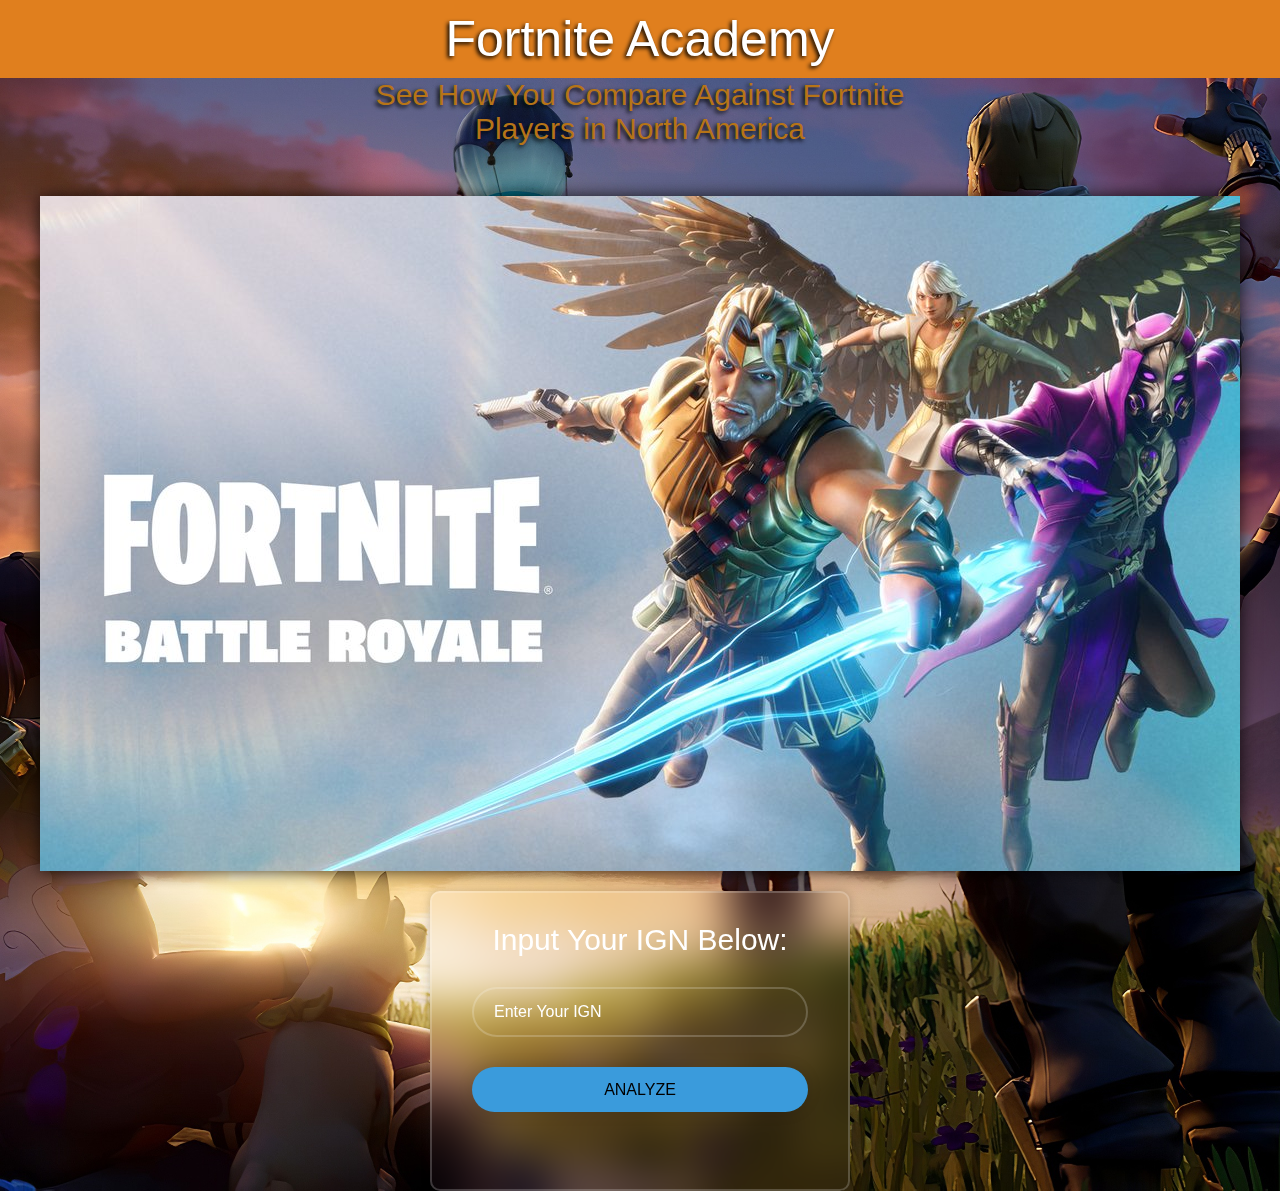
<file: index.html>
<!DOCTYPE html>
<html lang="en">
<head> 
    <meta charset="UTF-8">
    <meta http-equiv="X-UA-Compatible" content="IE=edge">
    <meta name="viewport" content="width=device-width, initial-scale=1.0">
    <link rel="stylesheet" href="styles.css">
    <title>charts</title>
        <script>
        document.addEventListener('DOMContentLoaded', function() {
            // Load chart1.js script here
            var script = document.createElement('script');
            script.src = 'chart1.js'; // Make sure this path is correct
            document.head.appendChild(script);
        });
    </script>
</head>
<body>
    <div class="text">
        <h1>Fortnite Academy</h1>
        <p>See How You Compare Against Fortnite <br> Players in North America</br></p>
    </div>
    <div class="image"></div>
    <div class="wrapper"> 
        <form id="analyzeForm" action="/player_stats" method="post">
            <h1>Input Your IGN Below:</h1>
            <div class="input-box">
                <input type="text" id="username" name="username" placeholder="Enter Your IGN" required>
            </div>
            <button type="submit" id="analyzeBtn" class="btn">ANALYZE</button>
        </form>
    </div>
<script>
    document.getElementById("analyzeForm").addEventListener("submit", function(event) {
        console.log("Form submitted");
        event.preventDefault(); // Prevent default form submission behavior
        var username = document.getElementById("username").value;
        console.log("Username:", username); // Log the username to ensure it's retrieved correctly

        // Send the username to "/player_stats"
        fetch('/player_stats', {
            method: 'POST',
            headers: {
                'Content-Type': 'application/json'
            },
            body: JSON.stringify({ username: username })
        })
        .then(response => response.json())
        .then(data => {
            console.log('Response from server:', data); // Log the response from the server
            // Check if the request was successful
            if (data.error) {
                console.error('Failed to send username.');
            } else {
                console.log('Username sent successfully.');
                window.location.href = "/image"; // Redirect to "/image"
            }
        })
        .catch(error => {
            console.error('Error sending username:', error);
        });
    });
</script>



</body>
</file>
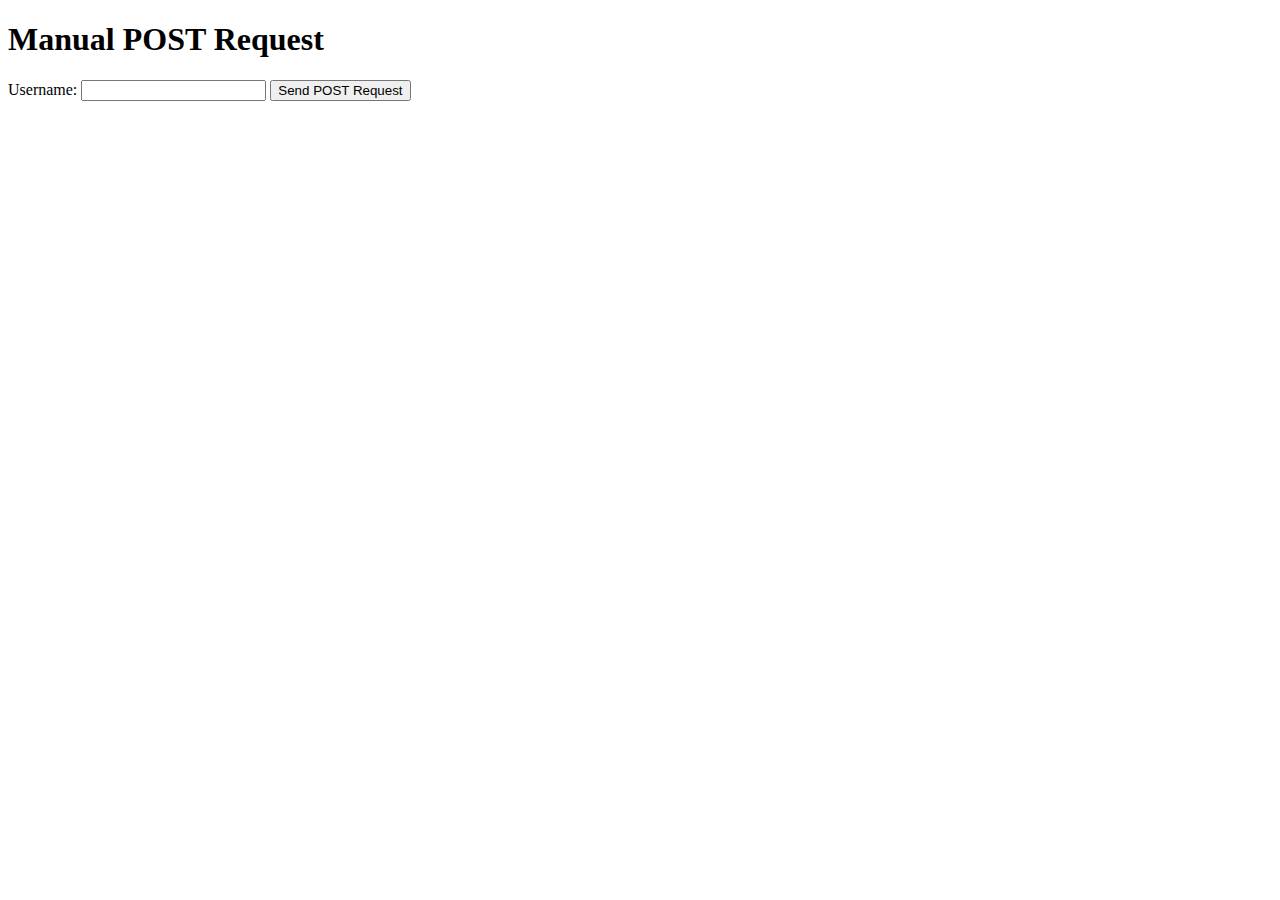
<file: garbo.html>
<!DOCTYPE html>
<html lang="en">
<head>
    <meta charset="UTF-8">
    <meta http-equiv="X-UA-Compatible" content="IE=edge">
    <meta name="viewport" content="width=device-width, initial-scale=1.0">
    <title>Manual POST Request</title>
</head>
<body>
    <h1>Manual POST Request</h1>
    <form id="postDataForm">
        <label for="username">Username:</label>
        <input type="text" id="username" name="username" required>
        <button type="submit">Send POST Request</button>
    </form>

    <script>
        document.getElementById("postDataForm").addEventListener("submit", function(event) {
            event.preventDefault(); // Prevent form submission

            var username = document.getElementById("username").value;
            var formData = new FormData();
            formData.append("username", username);

            fetch("/player_stats", {
                method: "POST",
                body: formData
            })
            .then(response => {
                if (response.ok) {
                    console.log("POST request sent successfully.");
                } else {
                    console.error("Failed to send POST request.");
                }
            })
            .catch(error => {
                console.error("Error sending POST request:", error);
            });
        });
    </script>
</body>
</html>
</file>
<file: styles.css>
*{
    margin: 0;
    padding: 0;
    box-sizing: border-box;
}
/*styles for webpage*/

body {
    background: url(bg_temp_3.jpg);
    background-size: cover;
    background-position: center;
    justify-content: center;
    align-items: center;
    /*display: flex;*/
}

.text h1{
    font-size: 50px;
    font-weight: lighter;
    color: white;
    background-color: #e07f1e;
    font-family: Impact, Haettenschweiler, 'Arial Narrow Bold', sans-serif;
    padding-top: 10px;
    padding-bottom: 10px;
    text-align: center;
    text-shadow: -2px 2px 4px #000;
}
.text p{
    font-size: 30px;
    color: rgb(182, 116, 23);
    font-family: Impact, Haettenschweiler, 'Arial Narrow Bold', sans-serif;
    padding-bottom: 50px;
    text-align: center;
    text-shadow: -2px 2px 4px #000000;
}
/* styles for class = container*/
/* aligning charts within this element*/
.image{
    width: 1200px;
    height: 675px;
    background-image: url(fortnite_intro.jpg);
    background-size: cover;
    background-repeat: no-repeat;
    background-position: center;
    margin: 0 auto 20px;
    box-shadow: 0 0 16px rgba(0, 0, 0, 0.8);
}

.image2 {
    width: 500px;
    height: 500px;
    background-image: url(fortnite_stats.png);
    background-size: cover;
    background-repeat: no-repeat;
    background-position: center;
    
    box-shadow: 0 0 16px rgba(0, 0, 0, 0.8);
}
/*positioning for graphs*/
.container {
    display: flex;
    align-items: center;
    justify-content: center;
    padding: 10px;
    gap: 50px; 
}
/* styles for class = charts*/
.chart{
    padding: .5rem;
    border: 1px solid #f49131;
    border-radius: 1rem;
    background: #251c35;
    box-shadow: 0 0 16px rgba(0, 0, 0, 0.8);
}
/*box encompassing login details*/
.wrapper {
    background-color: transparent; 
    border: 2px solid rgba(255, 255, 255, 0.2);
    backdrop-filter: blur(20px);
    box-shadow: 0 0 10px rgba(0, 0, 0, 0.2);

    color: white;
    width: 420px;
    height: 300px;
    margin: 0 auto;
    border-radius: 10px;
    padding: 30px 40px;
    
}
/*word heading for box*/
.wrapper h1 {
    width: 100%;
    font-family: Impact, Haettenschweiler, 'Arial Narrow Bold', sans-serif;
    font-size: 30px;
    font-weight: lighter;
    text-align: center;
}
/*box encompassing actual box where you type things*/
.wrapper .input-box {
    width: 100%;
    height: 50px;
    margin: 30px 0; 

}
/*type box itself dimensions*/
.input-box input {
    width: 100%;
    height: 100%;
    background: transparent;
    border: none;
    outline: none;
    border: 2px solid rgba(255, 255, 255, .2);
    border-radius: 40px;
    color: white;
    font-size: 16px;
    font-family: Impact, Haettenschweiler, 'Arial Narrow Bold', sans-serif;
    padding: 20px 45px 20px 20px; 
}
/*text inside type box*/
.input-box input::placeholder {
   color: white;  
}
.wrapper .btn {
    width: 100%;
    height: 45px;
    background: #3a9bdc;
    border: none;
    outline: none; 
    box-shadow: 0 0 16px rgba(0, 0, 0, 0.1);
    border-radius: 40px;
    font-size: 16px;
    font-family: Impact, Haettenschweiler, 'Arial Narrow Bold', sans-serif;
    font-weight: lighter;
    cursor: pointer;
}

/*container for titles on stats page*/
.container2 {
    display: flex;
    align-items: center;
    justify-content: center;
    
    gap: 14%; 
}
.container2 h1 {
    font-family: Impact, Haettenschweiler, 'Arial Narrow Bold', sans-serif;
    font-weight: lighter;
    color: white; 
    margin: 10px;
    backdrop-filter: blur(20px);
    background-color: transparent;
    padding: 10px 25px; 
    border-radius: 10px;
    backdrop-filter: blur(10px);
    border: 2px solid rgba(255, 255, 255, 0.2);
    text-shadow: -2px 2px 4px #000;
}
/*moving specifically squads title*/
#squads-text {
    margin-right: 50px;
}
#min_played-text {
    margin-right: 550px;

}

/*button styles
.pill {
    font-size: 25px;
    font-weight: 700;
    font-family: "montserrat";
    padding: 1em 5em; 
    margin: 10px auto 0;
    align-items: center;
    justify-content: center;
    display: block;
    border-radius: 1em;
    border-color: #009578;
    outline: none;
    background: #dddddd;
    cursor: pointer;
} 
.pill:not(.pill--selected):hover {
    background: #cccccc;
}  
.pill--selected {
    background: #009578;
    color: #ffffff;
}
*/
</file>
